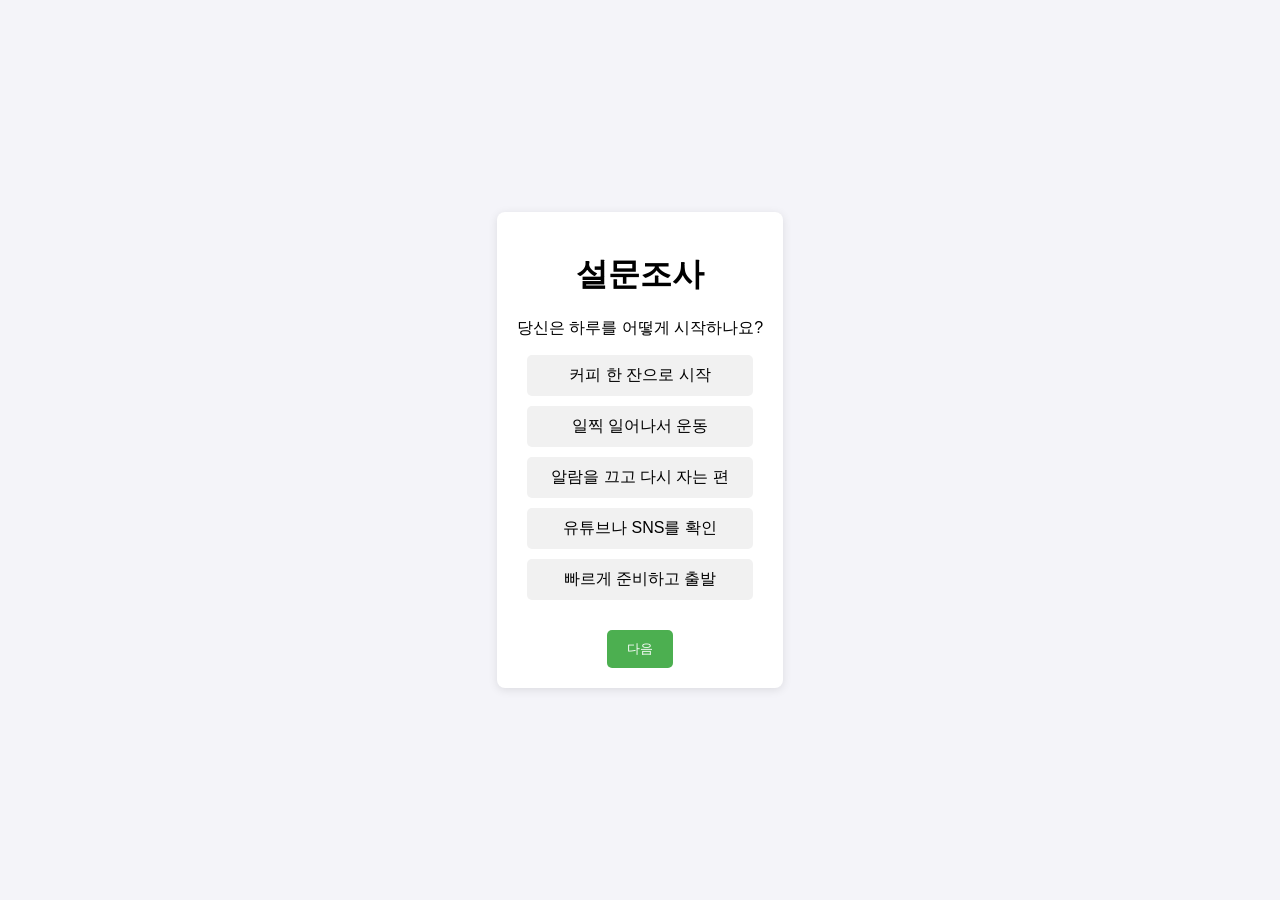
<file: index.html>
<!DOCTYPE html>
<html lang="ko">
<head>
  <meta charset="UTF-8">
  <meta name="viewport" content="width=device-width, initial-scale=1.0">
  <title>설문조사</title>
  <link rel="stylesheet" href="styles.css">
</head>
<body>
  <div id="survey-container">
    <h1>설문조사</h1>
    <div id="question-container">
      <p id="question">문제가 여기에 나옵니다.</p>
      <div id="choices-container">
        <!-- 선택지가 여기에 동적으로 들어갈 예정 -->
      </div>
    </div>
    <button id="next-btn">다음</button>
  </div>
  
  <div id="result-container" style="display: none;">
    <h2>결과</h2>
    <div id="results-statistics">
      <!-- 통계 결과가 여기에 들어갈 예정 -->
    </div>
  </div>
  
  <script src="script.js"></script>
</body>
</html>
</file>
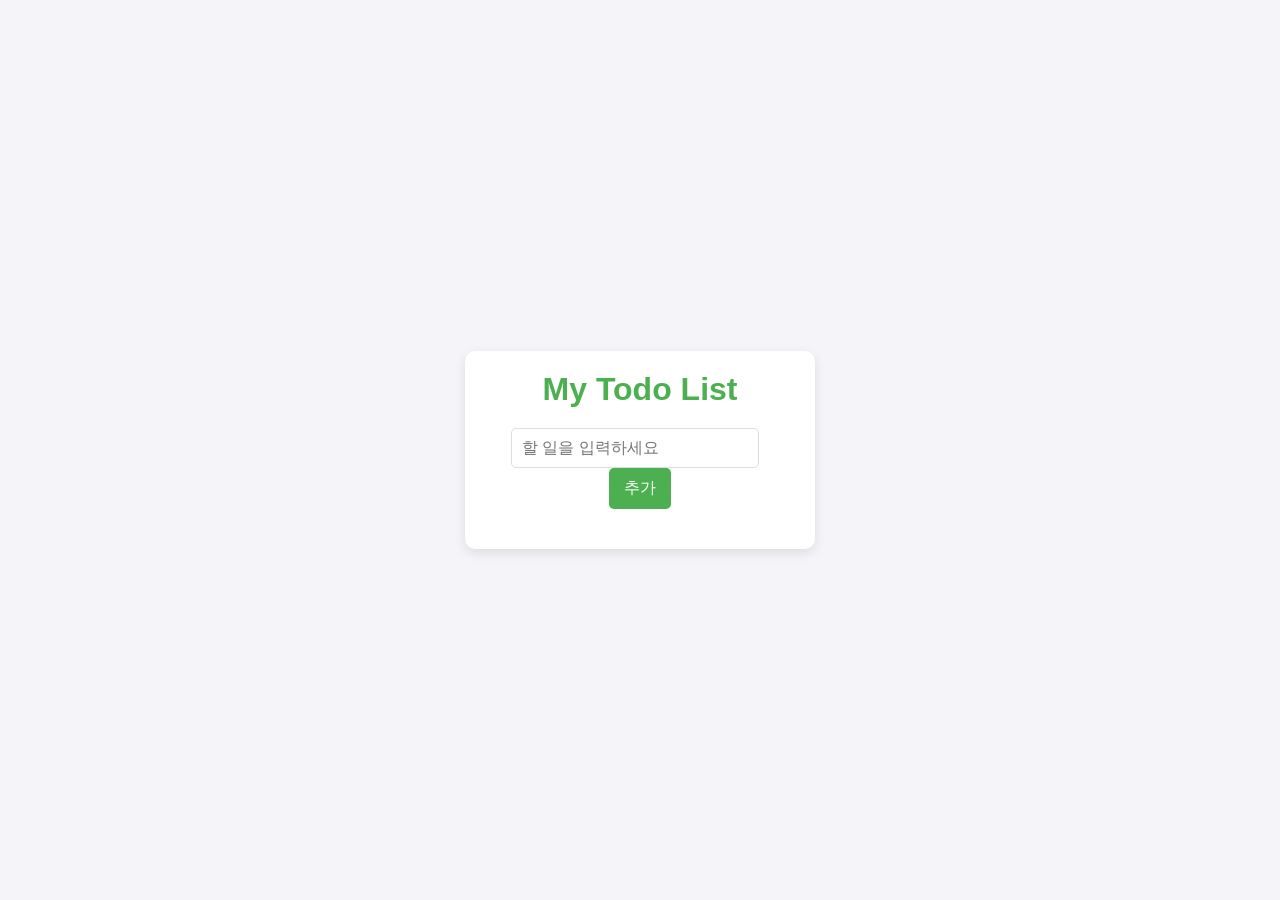
<file: 1.html>
<!DOCTYPE html>
<html lang="ko">
<head>
    <meta charset="UTF-8">
    <meta name="viewport" content="width=device-width, initial-scale=1.0">
    <title>Todo 앱</title>
    <style>
        /* Reset */
        * {
            margin: 0;
            padding: 0;
            box-sizing: border-box;
        }

        /* 기본 스타일 */
        body {
            font-family: 'Arial', sans-serif;
            background-color: #f4f4f9;
            color: #333;
            display: flex;
            justify-content: center;
            align-items: center;
            height: 100vh;
            margin: 0;
        }

        /* 컨테이너 */
        .container {
            background-color: #fff;
            border-radius: 10px;
            box-shadow: 0 4px 12px rgba(0, 0, 0, 0.1);
            width: 350px;
            padding: 20px;
            text-align: center;
        }

        h1 {
            font-size: 2rem;
            margin-bottom: 20px;
            color: #4CAF50;
        }

        input {
            width: 80%;
            padding: 10px;
            margin-right: 10px;
            border: 1px solid #ddd;
            border-radius: 5px;
            font-size: 1rem;
        }

        button {
            padding: 10px 15px;
            background-color: #4CAF50;
            border: none;
            border-radius: 5px;
            color: white;
            font-size: 1rem;
            cursor: pointer;
        }

        button:hover {
            background-color: #45a049;
        }

        /* Todo 리스트 스타일 */
        ul {
            list-style: none;
            padding: 0;
            margin-top: 20px;
        }

        li {
            display: flex;
            justify-content: space-between;
            align-items: center;
            padding: 10px;
            margin-bottom: 10px;
            background-color: #f9f9f9;
            border-radius: 5px;
            box-shadow: 0 2px 6px rgba(0, 0, 0, 0.1);
        }

        li.completed {
            text-decoration: line-through;
            color: #bbb;
        }

        button.remove {
            background-color: #f44336;
        }

        button.remove:hover {
            background-color: #e53935;
        }
    </style>
</head>
<body>
    <div class="container">
        <h1>My Todo List</h1>
        <input type="text" id="todo-input" placeholder="할 일을 입력하세요" />
        <button id="add-btn">추가</button>
        <ul id="todo-list"></ul>
    </div>

    <script>
        document.addEventListener("DOMContentLoaded", function() {
            const todoInput = document.getElementById("todo-input");
            const addBtn = document.getElementById("add-btn");
            const todoList = document.getElementById("todo-list");

            // 할 일 추가
            addBtn.addEventListener("click", function() {
                const todoText = todoInput.value.trim();
                
                if (todoText !== "") {
                    const todoItem = document.createElement("li");
                    todoItem.innerHTML = `
                        <span class="todo-text">${todoText}</span>
                        <button class="remove">삭제</button>
                    `;
                    
                    // 완료 버튼 추가
                    todoItem.addEventListener("click", function() {
                        todoItem.classList.toggle("completed");
                    });

                    // 삭제 버튼 기능
                    const removeBtn = todoItem.querySelector(".remove");
                    removeBtn.addEventListener("click", function(event) {
                        event.stopPropagation(); // 클릭이 완료로 가는 것을 막기 위해
                        todoItem.remove();
                    });

                    // todo 리스트에 아이템 추가
                    todoList.appendChild(todoItem);
                    todoInput.value = ""; // 입력 필드 비우기
                    todoInput.focus();
                }
            });

            // 엔터키로 추가 기능
            todoInput.addEventListener("keypress", function(event) {
                if (event.key === "Enter") {
                    addBtn.click();
                }
            });
        });
    </script>
</body>
</html>
</file>
<file: styles.css>
body {
    font-family: Arial, sans-serif;
    background-color: #f4f4f9;
    display: flex;
    justify-content: center;
    align-items: center;
    height: 100vh;
    margin: 0;
  }
  
  #survey-container {
    text-align: center;
    padding: 20px;
    background-color: white;
    border-radius: 8px;
    box-shadow: 0 2px 10px rgba(0, 0, 0, 0.1);
  }
  
  button {
    padding: 10px 20px;
    margin-top: 20px;
    background-color: #4CAF50;
    color: white;
    border: none;
    border-radius: 5px;
    cursor: pointer;
  }
  
  button:hover {
    background-color: #45a049;
  }
  
  #choices-container div {
    margin: 10px;
    padding: 10px;
    background-color: #f1f1f1;
    cursor: pointer;
    border-radius: 5px;
  }
  
  #choices-container div:hover {
    background-color: #ddd;
  }
  
  #result-container {
    text-align: center;
    padding: 20px;
  }
  
  #results-statistics {
    margin-top: 20px;
  }
</file>
